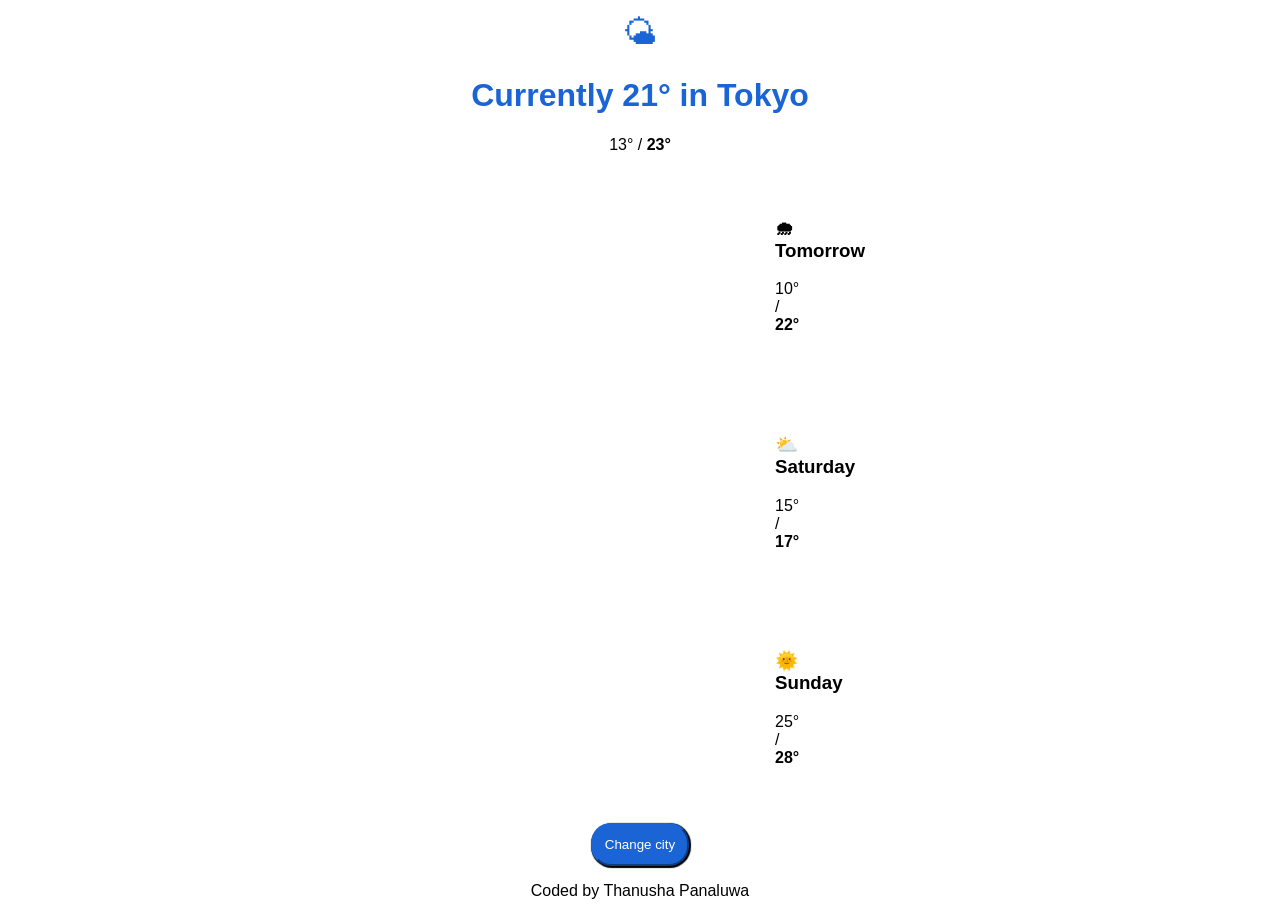
<file: homework1.html>
<!DOCTYPE html>
<html lang="en">
  <head>
    <meta charset="UTF-8" />
    <meta http-equiv="X-UA-Compatible" content="IE=edge" />
    <meta name="viewport" content="width=device-width, initial-scale=1.0" />
    <title>Document</title>
    <style>
      body {
        text-align: center;
        font-family:Helvetica, sans-serif;
      }
      
      .bol {
        font-weight: bolder;
      }
      h3 {
        font-weight: bold;
        
      }
      .top {
        font-weight: bold;
        color: #1A64D6;
      }
      .button{
        border-radius: 20px;
        box-shadow: 1px 1px 1px 1px black;
        padding: 12px 12px 12px 12px;
        background-color: #1A64D6;
        color:rgb(255, 255, 255);
        border-color: #1a64d6;
      }
       button:hover {
        color: white;
        background-color: red;
        border-color: red;
        
      }
      .touch{
        margin: 25px 750px 20px 750px;
        padding: 20px 17px 20px 17px;

      }
      .touch:hover{
        background-color: rgb(247, 246, 230);
        padding: auto 10px auto 10px;
       
        border-radius: 5px;

      }
      .emoji {
        color: #1A64D6;
        font-size: 34px;
        line-height: 48px;
        text-align: center;
        margin: 0 auto;

      }
    </style>
  </head>
  <body>
    <div>
      <p class="emoji">
        🌤</p>
      <p><h1> <span class="top"> Currently 21&#176; in Tokyo </span></h1>
       13&#176; / <span class="bol">23&#176;</span>
      </p>
    </div>

    <div class="touch">
      <p>
       <h3> 🌧Tomorrow</h3>
        10&#176; / <span class="bol">22&#176;</span>
      </p>
    </div>
    <div class="touch">
      <p>
       <h3> ⛅ Saturday</h3>
        15&#176; / <span class="bol">17&#176;</span>
      </p>
    </div>
    <div class="touch">
      <p>
       <h3> 🌞 Sunday</h3>
        25&#176; / <span class="bol">28&#176;</span>
      </p>
    </div>
    <div>
        <button type="button" class="button">Change city</button>
    </div>

    <div><p>Coded by Thanusha Panaluwa</p></div>
  </body>
</html>
</file>
